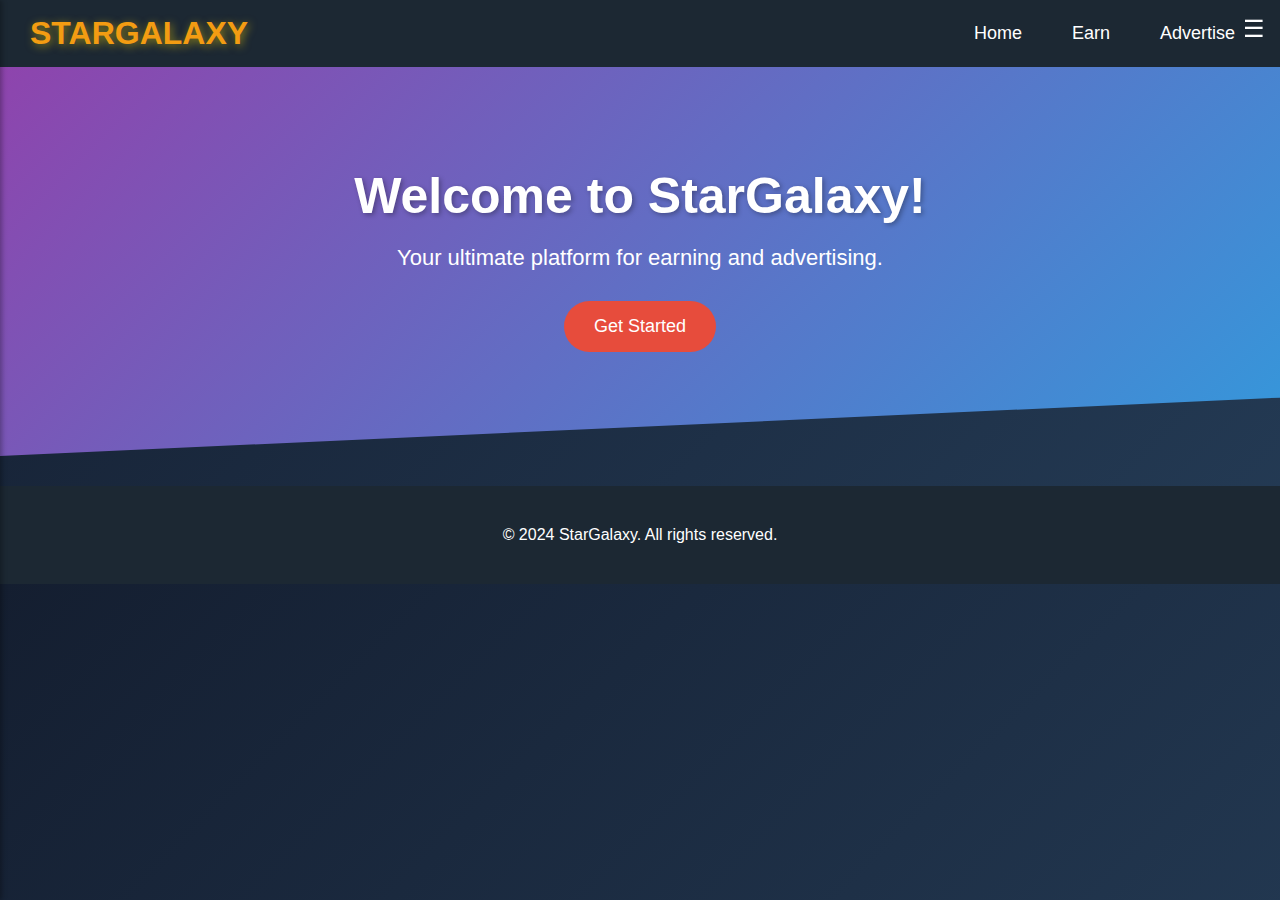
<file: index.html>
<!DOCTYPE html>
<html lang="en">
<head>
    <meta charset="UTF-8">
    <meta name="viewport" content="width=device-width, initial-scale=1.0">
    <title>StarGalaxy</title>
    <style>
        /* Reset */
        * {
            margin: 0;
            padding: 0;
            box-sizing: border-box;
        }

        body {
            font-family: 'Roboto', Arial, sans-serif;
            background: linear-gradient(135deg, #141e30, #243b55);
            color: #fff;
            overflow-x: hidden;
        }

        /* Header */
        header {
            background-color: #1c2833;
            padding: 15px 30px;
            display: flex;
            justify-content: space-between;
            align-items: center;
            box-shadow: 0 2px 5px rgba(0, 0, 0, 0.2);
        }

        .logo {
            font-size: 32px;
            font-weight: bold;
            text-transform: uppercase;
            color: #f39c12;
            text-shadow: 2px 2px 8px rgba(255, 223, 0, 0.5);
            animation: flicker 1.5s infinite alternate;
        }

        nav ul {
            list-style: none;
            display: flex;
            gap: 20px;
        }

        nav ul li {
            display: inline-block;
        }

        nav ul li a {
            color: #fff;
            text-decoration: none;
            font-size: 18px;
            padding: 10px 15px;
            border-radius: 5px;
            transition: background 0.3s ease, transform 0.3s ease;
        }

        nav ul li a:hover {
            background: #f39c12;
            transform: scale(1.1);
        }

        /* Sidebar */
        #menuToggle {
            font-size: 24px;
            background: transparent;
            border: none;
            color: white;
            cursor: pointer;
            position: fixed;
            top: 15px;
            right: 15px;
            z-index: 1000;
        }

        #sidebar {
            position: fixed;
            top: 0;
            left: -250px;
            width: 250px;
            height: 100%;
            background: #1c2833;
            color: white;
            transition: left 0.3s ease;
            box-shadow: 2px 0 5px rgba(0, 0, 0, 0.3);
            z-index: 999;
        }

        #sidebar ul {
            list-style: none;
            padding: 20px;
        }

        #sidebar ul li {
            margin: 15px 0;
        }

        #sidebar ul li a {
            color: white;
            text-decoration: none;
            font-size: 20px;
            display: block;
            padding: 10px 15px;
            border-radius: 5px;
            transition: background 0.3s ease;
        }

        #sidebar ul li a:hover {
            background: #f39c12;
        }

        body.menu-open #sidebar {
            left: 0;
        }

        /* Hero Section */
        .hero {
            text-align: center;
            padding: 100px 20px;
            background: linear-gradient(135deg, #8e44ad, #3498db);
            color: white;
            clip-path: polygon(0 0, 100% 0, 100% 85%, 0 100%);
        }

        .hero h1 {
            font-size: 50px;
            margin-bottom: 20px;
            text-shadow: 2px 2px 5px rgba(0, 0, 0, 0.3);
        }

        .hero p {
            font-size: 22px;
            margin-bottom: 30px;
        }

        .btn {
            display: inline-block;
            padding: 15px 30px;
            font-size: 18px;
            color: white;
            background: #e74c3c;
            text-decoration: none;
            border-radius: 50px;
            position: relative;
            overflow: hidden;
            transition: background 0.3s ease, transform 0.3s ease;
        }

        .btn:hover {
            background: #c0392b;
            transform: scale(1.05);
        }

        .btn::after {
            content: '';
            position: absolute;
            top: 50%;
            left: 50%;
            transform: translate(-50%, -50%);
            width: 0;
            height: 0;
            background: rgba(255, 255, 255, 0.2);
            border-radius: 50%;
            transition: width 0.4s, height 0.4s;
        }

        .btn:hover::after {
            width: 200px;
            height: 200px;
        }

        /* Footer */
        footer {
            background: #1c2833;
            text-align: center;
            padding: 40px;
            margin-top: 30px;
        }

        @keyframes flicker {
            0% {
                text-shadow: 2px 2px 8px rgba(255, 223, 0, 0.8);
            }
            50% {
                text-shadow: 0 0 15px rgba(255, 223, 0, 1);
            }
            100% {
                text-shadow: 2px 2px 8px rgba(255, 223, 0, 0.8);
            }
        }
    </style>
</head>
<body>
    <header>
        <div class="logo">StarGalaxy</div>
        <button id="menuToggle">☰</button>
        <nav>
            <ul>
                <li><a href="index.html">Home</a></li>
                <li><a href="earn.html">Earn</a></li>
                <li><a href="advertise.html">Advertise</a></li>
            </ul>
        </nav>
    </header>
    <div id="sidebar">
        <ul>
            <li><a href="index.html">Home</a></li>
            <li><a href="earn.html">Earn</a></li>
            <li><a href="advertise.html">Advertise</a></li>
            <li><a href="login.html">Login</a></li>
        </ul>
    </div>
    <main>
        <section class="hero">
            <h1>Welcome to StarGalaxy!</h1>
            <p>Your ultimate platform for earning and advertising.</p>
            <a href="signup.html" class="btn">Get Started</a>
        </section>
    </main>
    <footer>
        <p>&copy; 2024 StarGalaxy. All rights reserved.</p>
    </footer>
    <script>
        const menuToggle = document.getElementById('menuToggle');
        const body = document.body;

        menuToggle.addEventListener('click', () => {
            body.classList.toggle('menu-open');
        });
    </script>
</body>
</html>
</file>
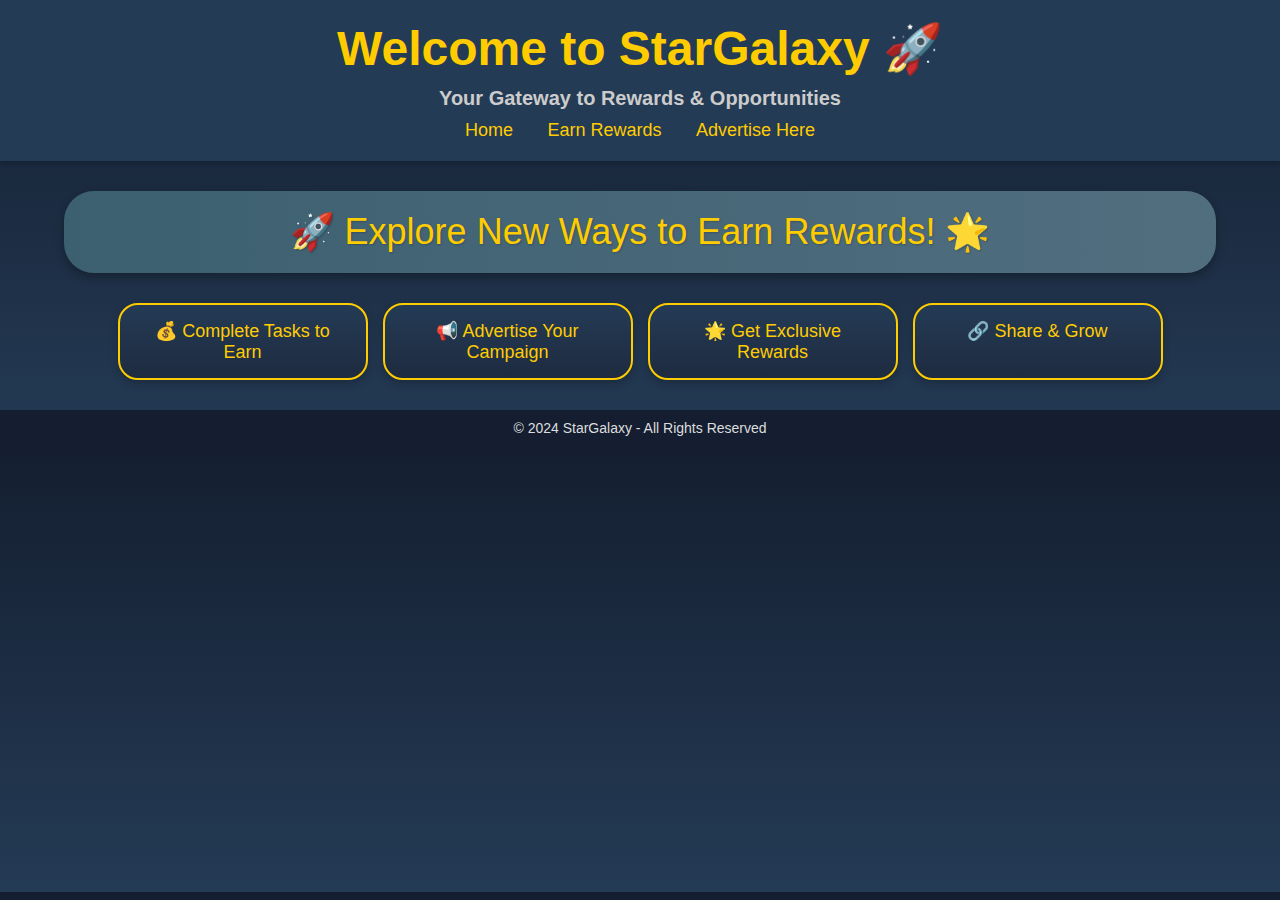
<file: advertise.html>
<!DOCTYPE html>
<html lang="en">

<head>
    <meta charset="UTF-8">
    <meta name="viewport" content="width=device-width, initial-scale=1.0">
    <title>StarGalaxy - Home</title>
    <style>
        /* General Reset */
        * {
            margin: 0;
            padding: 0;
            box-sizing: border-box;
        }

        /* Main Body Background */
        body {
            font-family: 'Arial', sans-serif;
            background: linear-gradient(to bottom, #141e30, #243b55);
            color: white;
            text-align: center;
        }

        /* Header Section */
        header {
            background-color: #243b55;
            padding: 20px 0;
            color: #ffcc00;
            box-shadow: 0 2px 5px rgba(0, 0, 0, 0.2);
        }

        header h1 {
            font-size: 48px;
        }

        header h2 {
            font-size: 20px;
            color: #ccc;
            margin: 10px 0;
        }

        nav a {
            color: #ffcc00;
            text-decoration: none;
            margin: 0 15px;
            font-size: 18px;
            transition: color 0.3s ease;
        }

        nav a:hover {
            color: #fff;
        }

        /* Biscuit Header Section */
        .biscuit-header {
            font-size: 36px;
            background: linear-gradient(to right, #3c6070, #516e7f);
            color: #ffcc00;
            padding: 20px;
            border-radius: 30px;
            margin: 30px auto;
            width: 90%;
            box-shadow: 0 4px 10px rgba(0, 0, 0, 0.3);
            text-shadow: 1px 1px 2px rgba(0, 0, 0, 0.2);
        }

        /* Horizontal Biscuit Section */
        .horizontal-biscuits {
            display: flex;
            flex-wrap: wrap;
            justify-content: center;
            gap: 15px;
            margin: 20px auto;
        }

        .biscuit {
            background: linear-gradient(to bottom, #243b55, #1e2b40);
            border: 2px solid #ffcc00;
            color: #ffcc00;
            font-size: 18px;
            padding: 15px 30px;
            border-radius: 20px;
            width: 250px;
            text-align: center;
            transition: transform 0.3s, box-shadow 0.3s ease;
            box-shadow: 0 4px 8px rgba(0, 0, 0, 0.2);
        }

        .biscuit:hover {
            transform: translateY(-5px);
            box-shadow: 0 8px 15px rgba(255, 204, 0, 0.5);
        }

        /* Footer Section */
        footer {
            background-color: #141e30;
            color: #ddd;
            padding: 10px 0;
            font-size: 14px;
            margin-top: 30px;
        }
    </style>
</head>

<body>
    <!-- Header Section -->
    <header>
        <h1>Welcome to StarGalaxy 🚀</h1>
        <h2>Your Gateway to Rewards & Opportunities</h2>
        <nav>
            <a href="index.html">Home</a>
            <a href="earn.html">Earn Rewards</a>
            <a href="advertise.html">Advertise Here</a>
        </nav>
    </header>

    <!-- Biscuit Header Section -->
    <div class="biscuit-header">🚀 Explore New Ways to Earn Rewards! 🌟</div>

    <!-- Horizontal Biscuit Section -->
    <div class="horizontal-biscuits">
        <div class="biscuit">💰 Complete Tasks to Earn</div>
        <div class="biscuit">📢 Advertise Your Campaign</div>
        <div class="biscuit">🌟 Get Exclusive Rewards</div>
        <div class="biscuit">🔗 Share & Grow</div>
    </div>

    <!-- Footer Section -->
    <footer>
        &copy; 2024 StarGalaxy - All Rights Reserved
    </footer>
</body>

</html>
</file>
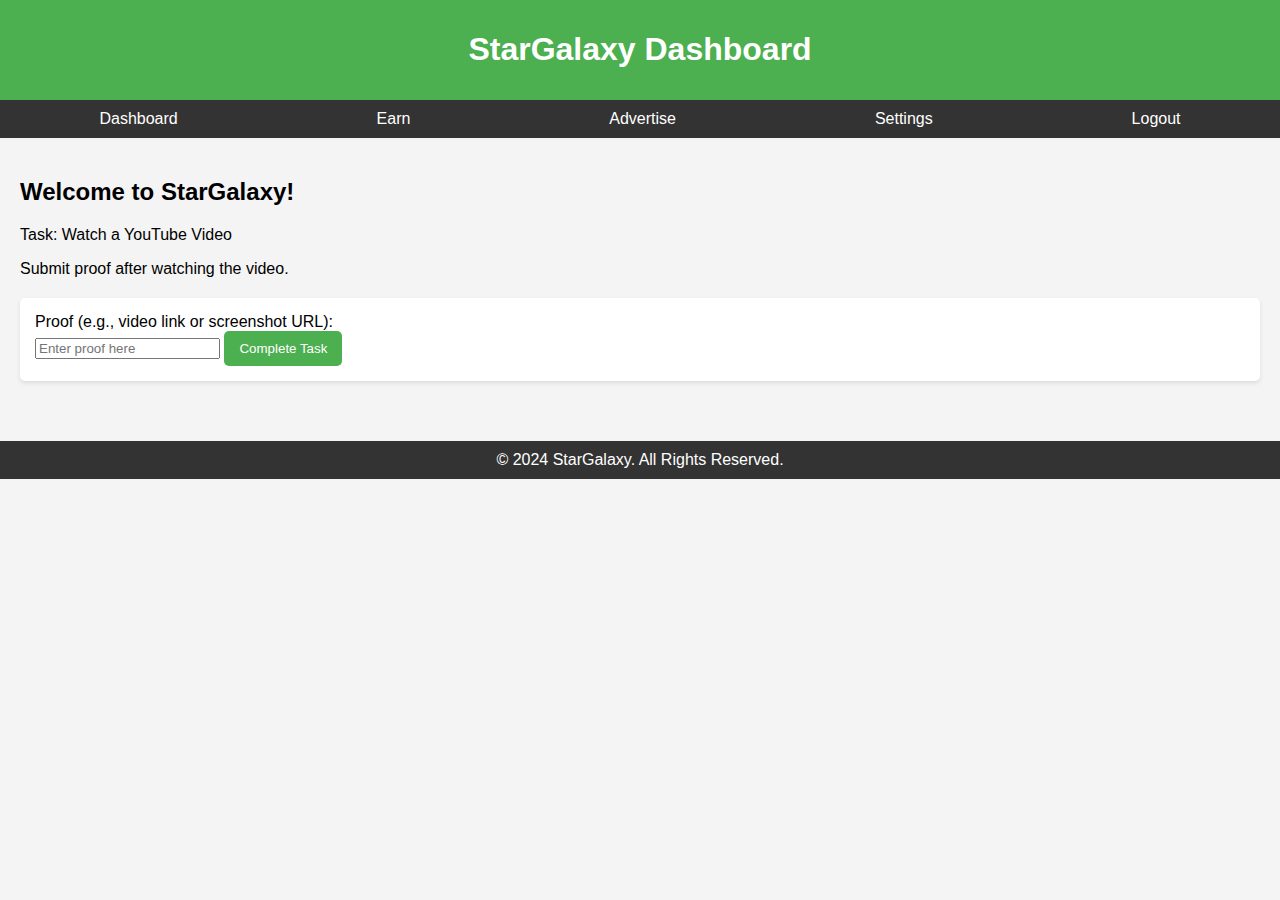
<file: dashboard.html>
<!DOCTYPE html>
<html lang="en">
<head>
    <meta charset="UTF-8">
    <meta name="viewport" content="width=device-width, initial-scale=1.0">
    <title>StarGalaxy Dashboard</title>
    <style>
        body {
            font-family: Arial, sans-serif;
            margin: 0;
            padding: 0;
            background-color: #f4f4f4;
        }
        header {
            background-color: #4CAF50;
            color: white;
            padding: 10px 15px;
            text-align: center;
        }
        nav {
            display: flex;
            justify-content: space-around;
            background: #333;
            padding: 10px 0;
        }
        nav a {
            color: white;
            text-decoration: none;
            font-size: 16px;
        }
        nav a:hover {
            text-decoration: underline;
        }
        .container {
            padding: 20px;
        }
        .task {
            margin: 20px 0;
            padding: 15px;
            background: white;
            border-radius: 5px;
            box-shadow: 0 2px 4px rgba(0, 0, 0, 0.1);
        }
        button {
            background: #4CAF50;
            color: white;
            padding: 10px 15px;
            border: none;
            cursor: pointer;
            border-radius: 5px;
        }
        button:hover {
            background: #45a049;
        }
        footer {
            text-align: center;
            padding: 10px 0;
            background: #333;
            color: white;
            margin-top: 20px;
        }
    </style>
</head>
<body>
    <header>
        <h1>StarGalaxy Dashboard</h1>
    </header>
    <nav>
        <a href="dashboard.html">Dashboard</a>
        <a href="earn.html">Earn</a>
        <a href="advertise.html">Advertise</a>
        <a href="settings.html">Settings</a>
        <a href="login.html">Logout</a>
    </nav>
    <div class="container">
        <h2>Welcome to StarGalaxy!</h2>
        <p>Task: Watch a YouTube Video</p>
        <p>Submit proof after watching the video.</p>
        <div class="task">
            <label for="proof">Proof (e.g., video link or screenshot URL):</label><br>
            <input type="text" id="proof" placeholder="Enter proof here">
            <button onclick="submitTask('Watch a YouTube Video', document.getElementById('proof').value)">Complete Task</button>
        </div>
        <p id="feedback" style="color: green;"></p>
    </div>
    <footer>
        &copy; 2024 StarGalaxy. All Rights Reserved.
    </footer>
    <script>
        async function submitTask(task, proof) {
            const apiUrl = 'https://script.google.com/macros/s/AKfycbwRjkXA-M5Z9Ng-Klt4IGuLlAAR0CMVGdzaLPwswTZyuYb0R9niYcdLLWk0SK7_MG2XZA/exec';

            try {
                const response = await fetch(apiUrl, {
                    method: 'POST',
                    headers: { 'Content-Type': 'application/json' },
                    body: JSON.stringify({ task, proof }),
                });

                if (response.ok) {
                    const result = await response.json();
                    document.getElementById('feedback').textContent = result.message;
                } else {
                    throw new Error('Failed to fetch');
                }
            } catch (error) {
                document.getElementById('feedback').textContent = 'Error: ' + error.message;
            }
        }
    </script>
</body>
</html>
</file>
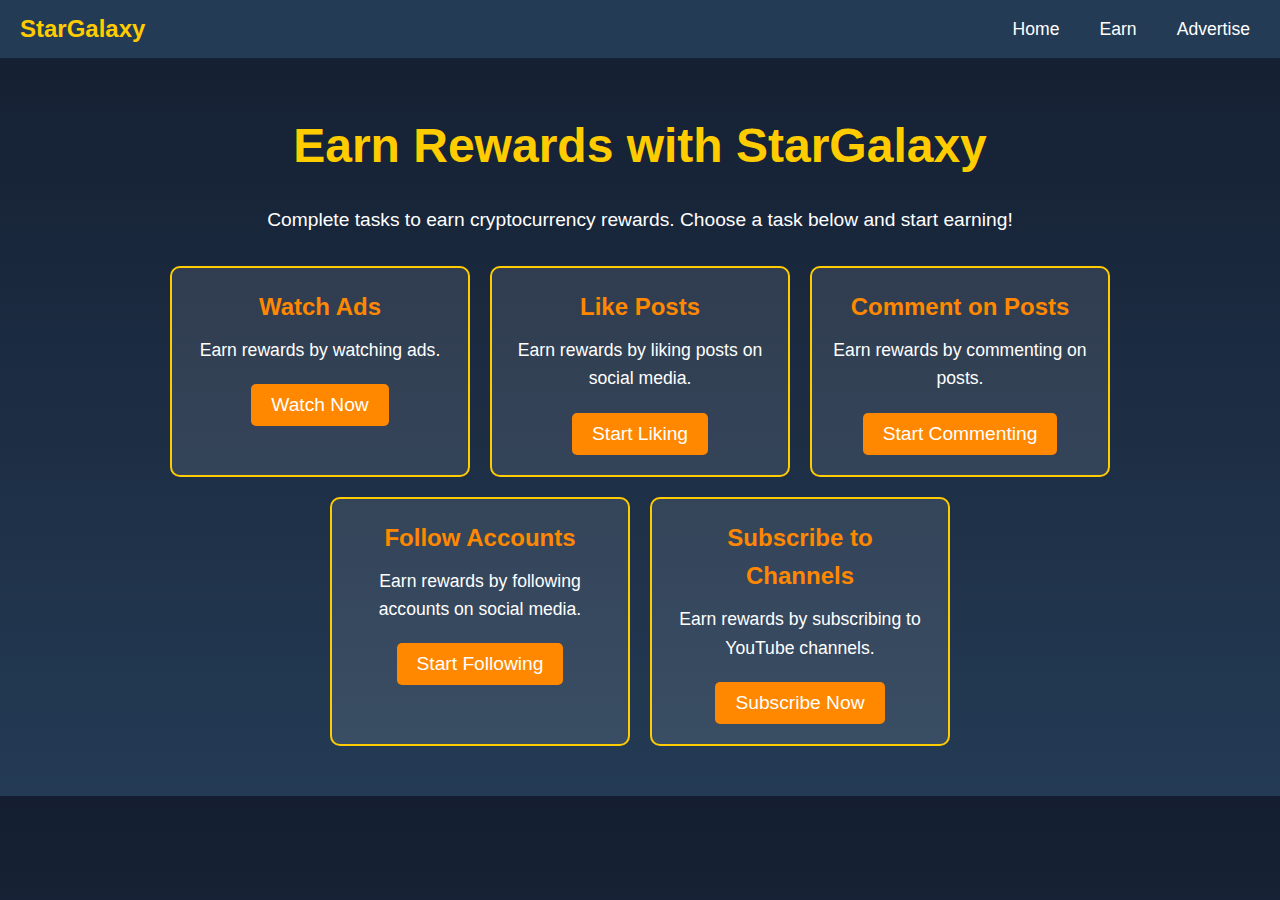
<file: earn.html>
<!DOCTYPE html>
<html lang="en">
<head>
    <meta charset="UTF-8">
    <meta name="viewport" content="width=device-width, initial-scale=1.0">
    <title>Earn with StarGalaxy</title>
    <link rel="stylesheet" href="styles.css">
    <style>
        body {
            font-family: 'Arial', sans-serif;
            margin: 0;
            padding: 0;
            background: linear-gradient(to bottom, #141e30, #243b55);
            color: white;
        }

        /* Header Styles */
        .header {
            background-color: #243b55;
            padding: 10px 20px;
            display: flex;
            justify-content: space-between;
            align-items: center;
            position: sticky;
            top: 0;
            z-index: 1000;
        }

        .header h1 {
            margin: 0;
            font-size: 1.5em;
            color: #ffcc00;
        }

        .nav-links {
            display: flex;
            gap: 20px;
        }

        .nav-links a {
            color: white;
            text-decoration: none;
            font-size: 1.1em;
            padding: 5px 10px;
            transition: background-color 0.3s ease;
        }

        .nav-links a:hover {
            background-color: #ffcc00;
            color: black;
            border-radius: 5px;
        }

        .container {
            text-align: center;
            padding: 50px 20px;
        }

        h1 {
            font-size: 3em;
            margin-bottom: 20px;
            color: #ffcc00;
        }

        p {
            font-size: 1.2em;
            margin-bottom: 30px;
        }

        .tasks {
            display: flex;
            flex-wrap: wrap;
            justify-content: center;
            gap: 20px;
        }

        .task {
            background-color: rgba(255, 255, 255, 0.1);
            border: 2px solid #ffcc00;
            border-radius: 10px;
            padding: 20px;
            width: 300px;
            text-align: center;
        }

        .task h3 {
            margin-bottom: 10px;
            font-size: 1.5em;
            color: #ff8800;
        }

        .task p {
            font-size: 1.1em;
            margin-bottom: 20px;
        }

        .cta {
            font-size: 1.2em;
            padding: 10px 20px;
            background-color: #ff8800;
            color: white;
            border: none;
            border-radius: 5px;
            cursor: pointer;
        }

        .cta:hover {
            background-color: #ffcc00;
        }
    </style>
</head>
<body>
    <!-- Header -->
    <header class="header">
        <h1>StarGalaxy</h1>
        <nav class="nav-links">
            <a href="index.html">Home</a>
            <a href="earn.html">Earn</a>
            <a href="advertise.html">Advertise</a>
        </nav>
    </header>

    <!-- Main Content -->
    <div class="container">
        <h1>Earn Rewards with StarGalaxy</h1>
        <p>Complete tasks to earn cryptocurrency rewards. Choose a task below and start earning!</p>
        <div class="tasks">
            <!-- Task 1 -->
            <div class="task">
                <h3>Watch Ads</h3>
                <p>Earn rewards by watching ads.</p>
                <button class="cta">Watch Now</button>
            </div>
            <!-- Task 2 -->
            <div class="task">
                <h3>Like Posts</h3>
                <p>Earn rewards by liking posts on social media.</p>
                <button class="cta">Start Liking</button>
            </div>
            <!-- Task 3 -->
            <div class="task">
                <h3>Comment on Posts</h3>
                <p>Earn rewards by commenting on posts.</p>
                <button class="cta">Start Commenting</button>
            </div>
            <!-- Task 4 -->
            <div class="task">
                <h3>Follow Accounts</h3>
                <p>Earn rewards by following accounts on social media.</p>
                <button class="cta">Start Following</button>
            </div>
            <!-- Task 5 -->
            <div class="task">
                <h3>Subscribe to Channels</h3>
                <p>Earn rewards by subscribing to YouTube channels.</p>
                <button class="cta">Subscribe Now</button>
            </div>
        </div>
    </div>
</body>
</html>
</file>
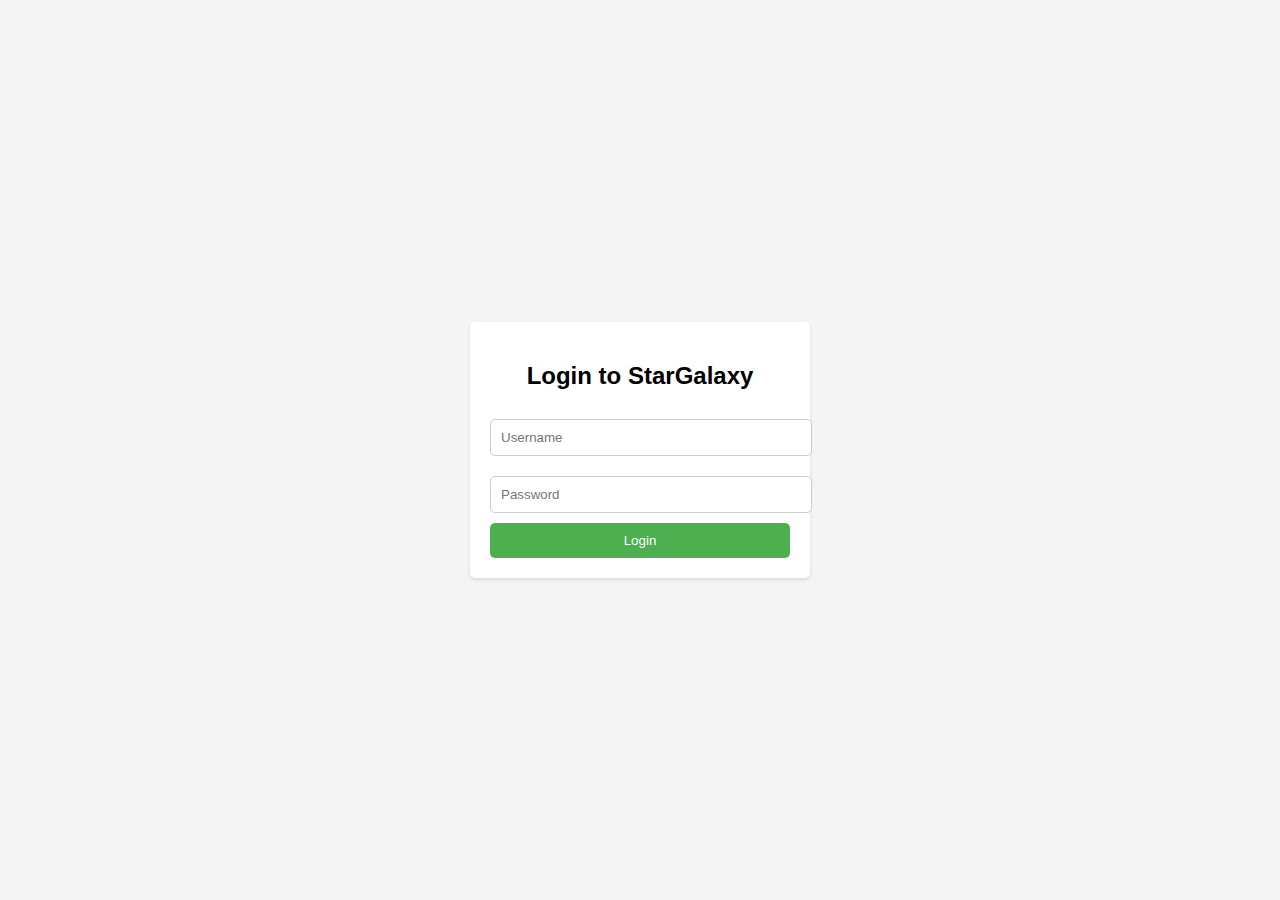
<file: login.html>
<!DOCTYPE html>
<html lang="en">
<head>
    <meta charset="UTF-8">
    <meta name="viewport" content="width=device-width, initial-scale=1.0">
    <title>Login - StarGalaxy</title>
    <style>
        body {
            font-family: Arial, sans-serif;
            display: flex;
            justify-content: center;
            align-items: center;
            height: 100vh;
            margin: 0;
            background-color: #f4f4f4;
        }
        .login-box {
            padding: 20px;
            background: white;
            border-radius: 5px;
            box-shadow: 0 2px 4px rgba(0, 0, 0, 0.1);
            width: 300px;
            text-align: center;
        }
        input {
            margin: 10px 0;
            padding: 10px;
            width: 100%;
            border: 1px solid #ccc;
            border-radius: 5px;
        }
        button {
            background: #4CAF50;
            color: white;
            padding: 10px 15px;
            border: none;
            cursor: pointer;
            border-radius: 5px;
            width: 100%;
        }
        button:hover {
            background: #45a049;
        }
    </style>
</head>
<body>
    <div class="login-box">
        <h2>Login to StarGalaxy</h2>
        <input type="text" placeholder="Username" required>
        <input type="password" placeholder="Password" required>
        <button onclick="login()">Login</button>
    </div>
    <script>
        function login() {
            <button onclick="window.location.href='signup.html'">Sign Up</button>

        }
    </script>
</body>
</html>
</file>
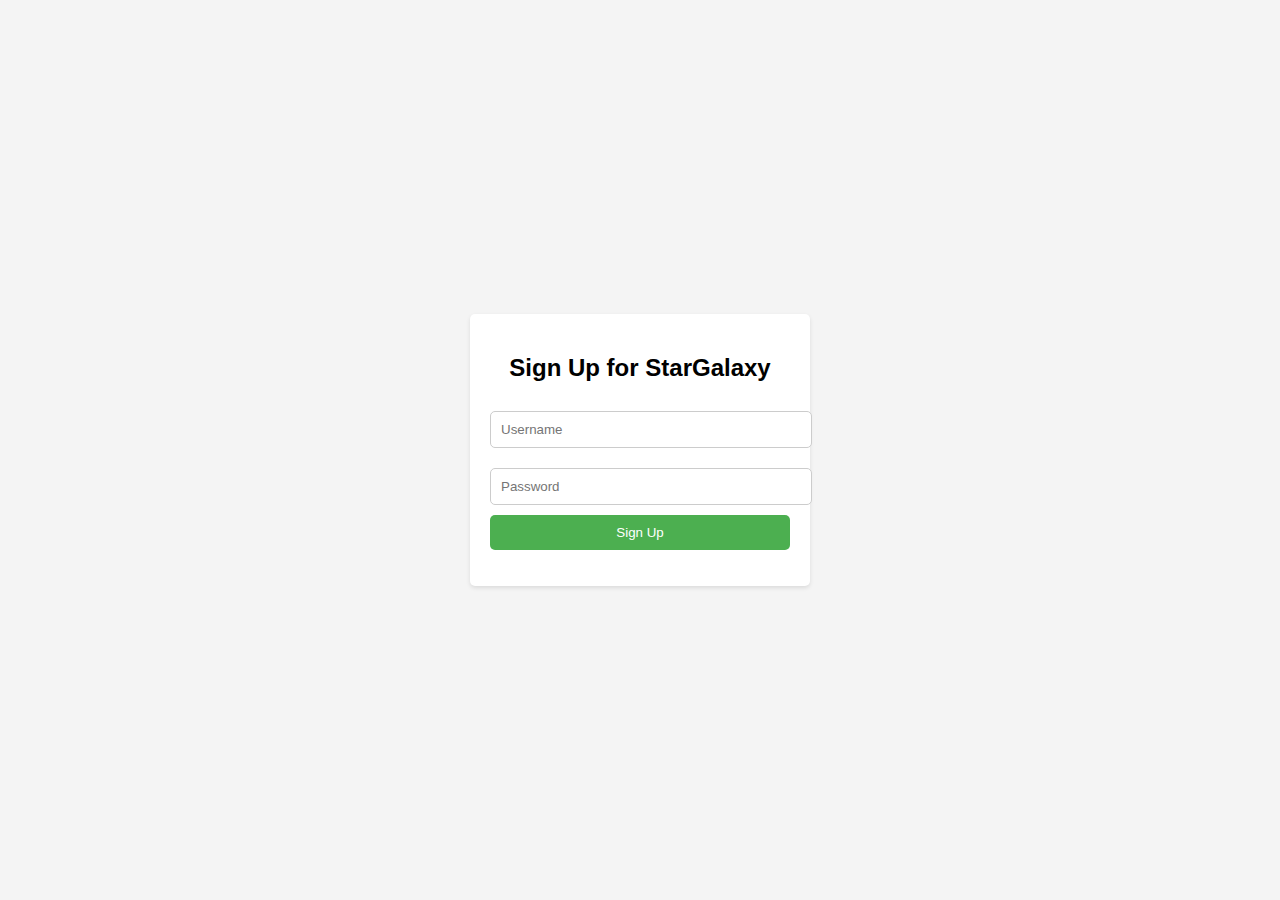
<file: signup.html>
<!DOCTYPE html>
<html lang="en">
<head>
    <meta charset="UTF-8">
    <meta name="viewport" content="width=device-width, initial-scale=1.0">
    <title>Sign Up - StarGalaxy</title>
    <style>
        body {
            font-family: Arial, sans-serif;
            display: flex;
            justify-content: center;
            align-items: center;
            height: 100vh;
            margin: 0;
            background-color: #f4f4f4;
        }
        .signup-box {
            padding: 20px;
            background: white;
            border-radius: 5px;
            box-shadow: 0 2px 4px rgba(0, 0, 0, 0.1);
            width: 300px;
            text-align: center;
        }
        input {
            margin: 10px 0;
            padding: 10px;
            width: 100%;
            border: 1px solid #ccc;
            border-radius: 5px;
        }
        button {
            background: #4CAF50;
            color: white;
            padding: 10px 15px;
            border: none;
            cursor: pointer;
            border-radius: 5px;
            width: 100%;
        }
        button:hover {
            background: #45a049;
        }
    </style>
</head>
<body>
    <div class="signup-box">
        <h2>Sign Up for StarGalaxy</h2>
        <input type="text" id="username" placeholder="Username" required>
        <input type="password" id="password" placeholder="Password" required>
        <button onclick="signup()">Sign Up</button>
        <p id="feedback" style="color: red;"></p>
    </div>
    <script>
        async function signup() {
            const username = document.getElementById('username').value;
            const password = document.getElementById('password').value;
            const apiUrl = 'YOUR_DEPLOYED_WEB_APP_URL';

            try {
                const response = await fetch(apiUrl, {
                    method: 'POST',
                    headers: { 'Content-Type': 'application/json' },
                    body: JSON.stringify({ action: 'signup', username, password }),
                });

                const result = await response.json();
                document.getElementById('feedback').textContent = result.message;

                if (result.success) {
                    window.location.href = 'login.html';
                }
            } catch (error) {
                document.getElementById('feedback').textContent = 'Error: ' + error.message;
            }
        }
    </script>
</body>
</html>
</file>
<file: styles.css>
/* General Reset */
* {
    margin: 0;
    padding: 0;
    box-sizing: border-box;
}

body {
    font-family: Arial, sans-serif;
    line-height: 1.6;
    background-color: #f4f4f9;
    margin: 0;
    padding: 0;
    color: #333;
}

/* Header Styling */
header {
    background-color: #222;
    padding: 10px 0;
    text-align: center;
}

header ul {
    list-style: none;
    padding: 0;
}

header ul li {
    display: inline;
    margin: 0 10px;
}

header ul li a {
    color: white;
    text-decoration: none;
    font-size: 18px;
    font-weight: bold;
}

header ul li a.active {
    text-decoration: underline;
}

/* Main Section Styling */
main {
    text-align: center;
    padding: 20px;
}

.earn-section {
    background: white;
    padding: 20px;
    margin: 20px auto;
    max-width: 800px;
    border-radius: 8px;
    box-shadow: 0 2px 8px rgba(0, 0, 0, 0.1);
}

/* Task Container */
.task-container .task {
    margin: 10px auto;
    padding: 15px;
    background: #eaf4fc;
    border: 1px solid #ccc;
    border-radius: 8px;
}

.task h3 {
    color: #007bff;
}

.task a {
    display: inline-block;
    margin-top: 10px;
    padding: 10px 15px;
    background: #007bff;
    color: white;
    border-radius: 5px;
    text-decoration: none;
    font-weight: bold;
}

.task a:hover {
    background: #0056b3;
}

/* Footer Styling */
footer {
    margin-top: 20px;
    padding: 10px;
    background: #222;
    color: white;
    text-align: center;
}
</file>
